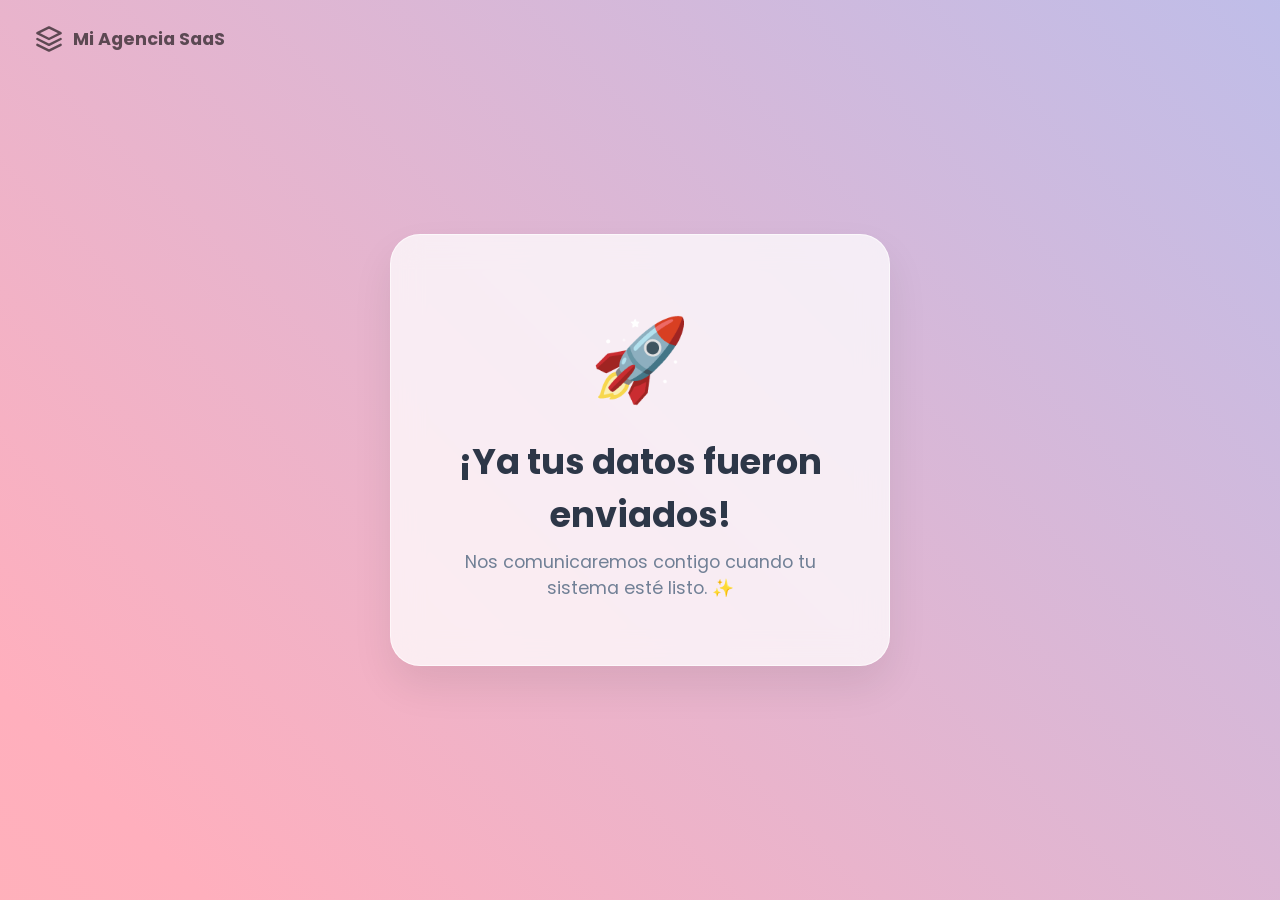
<file: app/frontend/forms/public/exito.html>
<!DOCTYPE html>
<html lang="es">
<head>
    <meta charset="UTF-8">
    <meta name="viewport" content="width=device-width, initial-scale=1.0">
    <title>¡Onboarding Completado!</title>
    <link rel="preconnect" href="https://fonts.googleapis.com">
    <link rel="preconnect" href="https://fonts.gstatic.com" crossorigin>
    <link href="https://fonts.googleapis.com/css2?family=Poppins:wght@300;400;500;600;700&display=swap" rel="stylesheet">
    <link rel="stylesheet" href="styles.css">
    
    <style>
        /* Estilos específicos para asegurar que el mensaje quede centrado */
        .success-content {
            background: var(--card-bg);
            backdrop-filter: blur(15px);
            border: 1px solid rgba(255, 255, 255, 0.6);
            padding: 4rem 3rem;
            border-radius: 30px;
            box-shadow: 0 20px 40px rgba(0, 0, 0, 0.08);
            text-align: center;
            animation: popIn 0.8s cubic-bezier(0.175, 0.885, 0.32, 1.275) forwards;
            max-width: 500px;
            width: 90%;
        }
        .success-content h1 { font-size: 2.2rem; color: var(--text-dark); margin-bottom: 0.5rem; }
        .success-content p { font-size: 1.1rem; color: var(--text-light); }
        .success-emoji { font-size: 5rem; display: block; margin-bottom: 1rem; animation: floatEmoji 3s ease-in-out infinite; }
        
        @keyframes popIn { 
            0% { transform: scale(0.8); opacity: 0; }
            100% { transform: scale(1); opacity: 1; } 
        }
        @keyframes floatEmoji { 
            0%, 100% { transform: translateY(0); } 
            50% { transform: translateY(-15px); } 
        }
        
        @media (max-width: 768px) {
            .success-content { padding: 3rem 1.5rem; }
            .success-content h1 { font-size: 1.8rem; }
        }
    </style>
</head>
<body>
    <div class="agency-logo">
        <svg width="24" height="24" viewBox="0 0 24 24" fill="none" stroke="currentColor" stroke-width="2" stroke-linecap="round" stroke-linejoin="round">
            <polygon points="12 2 2 7 12 12 22 7 12 2"></polygon>
            <polyline points="2 17 12 22 22 17"></polyline>
            <polyline points="2 12 12 17 22 12"></polyline>
        </svg>
        <span>Mi Agencia SaaS</span>
    </div>

    <div class="success-content">
        <span class="success-emoji">🚀</span>
        <h1>¡Ya tus datos fueron enviados!</h1>
        <p>Nos comunicaremos contigo cuando tu sistema esté listo. ✨</p>
    </div>
</body>
</html>
</file>
<file: app/frontend/forms/public/styles.css>
/* ==========================================================
   VARIABLES Y FONDOS
   ========================================================== */
:root {
  --pastel-pink: #ffc3a0;
  --pastel-peach: #ffafbd;
  --pastel-blue: #a1c4fd;
  --pastel-mint: #c2e9fb;
  --text-dark: #2d3748;
  --text-light: #718096;
  --primary-btn: #7f9cf5;
  --primary-btn-hover: #667eea;
  --error-color: #fc8181;
  --card-bg: rgba(255, 255, 255, 0.75);
}

* {
  box-sizing: border-box;
  margin: 0;
  padding: 0;
  font-family: "Poppins", sans-serif;
}

body {
  background: linear-gradient(
    45deg,
    var(--pastel-pink),
    var(--pastel-peach),
    var(--pastel-blue),
    var(--pastel-mint)
  );
  background-size: 400% 400%;
  animation: gradientBG 15s ease infinite;
  color: var(--text-dark);
  display: flex;
  justify-content: center;
  align-items: center;
  height: 100vh;
  overflow: hidden;
}

@keyframes gradientBG {
  0% {
    background-position: 0% 50%;
  }
  50% {
    background-position: 100% 50%;
  }
  100% {
    background-position: 0% 50%;
  }
}

.agency-logo {
  position: fixed;
  top: 25px;
  left: 35px;
  display: flex;
  align-items: center;
  gap: 10px;
  font-weight: 700;
  font-size: 1.1rem;
  color: rgba(0, 0, 0, 0.6);
  z-index: 100;
}
.agency-logo svg {
  width: 28px;
  height: 28px;
  stroke: rgba(0, 0, 0, 0.6);
}

/* ==========================================================
   FORMULARIO Y PASOS
   ========================================================== */
.form-container {
  width: 100%;
  position: relative;
  height: 100vh;
  display: flex;
  flex-direction: column;
  justify-content: center;
  transition: opacity 0.5s ease;
}

form {
  position: relative;
  width: 100%;
  height: 100%;
}

.step {
  position: absolute;
  top: 50%;
  left: 50%;
  transform: translate(-50%, calc(-50% + 30px)) scale(0.95);
  width: 90%;
  max-width: 750px;
  max-height: 85vh;
  overflow-y: auto; /* Scroll interno activado */
  background: var(--card-bg);
  backdrop-filter: blur(12px);
  -webkit-backdrop-filter: blur(12px);
  border: 1px solid rgba(255, 255, 255, 0.5);
  border-radius: 24px;
  padding: 3rem;
  box-shadow: 0 15px 35px rgba(0, 0, 0, 0.05);
  opacity: 0;
  visibility: hidden;
  transition: all 0.5s cubic-bezier(0.25, 1, 0.5, 1);
}

.step.active {
  opacity: 1;
  visibility: visible;
  transform: translate(-50%, -50%) scale(1);
  z-index: 10;
}

/* Scroll elegante */
.step::-webkit-scrollbar {
  width: 6px;
}
.step::-webkit-scrollbar-track {
  background: transparent;
  margin: 10px 0;
}
.step::-webkit-scrollbar-thumb {
  background: rgba(127, 156, 245, 0.5);
  border-radius: 10px;
}

/* ==========================================================
   TARJETAS DE PLANES (FLIP CARDS)
   ========================================================== */
.plans-step {
  padding: 2.5rem;
}

.plans-container {
  display: flex;
  gap: 15px;
  margin-bottom: 1.5rem;
  position: relative;
  justify-content: center;
}

.plan-card {
  flex: 1;
  height: 280px;
  perspective: 1000px;
  cursor: pointer;
}

.plan-inner {
  width: 100%;
  height: 100%;
  position: relative;
  transition: transform 0.6s cubic-bezier(0.4, 0.2, 0.2, 1);
  transform-style: preserve-3d;
}

.plan-card:hover .plan-inner {
  transform: rotateY(180deg);
}

.plan-front,
.plan-back {
  position: absolute;
  width: 100%;
  height: 100%;
  backface-visibility: hidden;
  border-radius: 16px;
  padding: 1.5rem 1rem;
  display: flex;
  flex-direction: column;
  justify-content: center;
  align-items: center;
  border: 2px solid rgba(255, 255, 255, 0.8);
}

.plan-front {
  background: rgba(255, 255, 255, 0.9);
  box-shadow: 0 8px 20px rgba(0, 0, 0, 0.05);
  z-index: 2;
  text-align: center;
  transition: border 0.3s ease;
}

.plan-front h3 {
  font-size: 1.4rem;
  color: var(--text-dark);
  margin-bottom: 10px;
}
.plan-front .price {
  font-size: 2rem;
  font-weight: 700;
  color: var(--primary-btn);
}
.plan-front .price span {
  font-size: 0.9rem;
  color: var(--text-light);
  font-weight: 400;
}

.plan-back {
  background: var(--primary-btn);
  color: white;
  transform: rotateY(180deg);
  box-shadow: 0 10px 25px rgba(127, 156, 245, 0.4);
  justify-content: space-between;
}

.plan-back ul {
  list-style: none;
  font-size: 0.8rem;
  text-align: left;
  width: 100%;
}
.plan-back li {
  margin-bottom: 8px;
  position: relative;
  padding-left: 18px;
  line-height: 1.2;
}
.plan-back li::before {
  content: "✓";
  position: absolute;
  left: 0;
  font-weight: bold;
  color: #fff;
}

.select-text {
  font-size: 0.8rem;
  font-weight: 600;
  background: rgba(255, 255, 255, 0.2);
  padding: 5px 15px;
  border-radius: 20px;
  margin-top: 10px;
}
.call-req {
  font-size: 0.7rem;
  font-style: italic;
  background: transparent;
  padding: 0;
}

.plan-card.selected .plan-front {
  border-color: var(--primary-btn);
  box-shadow: 0 0 0 4px rgba(127, 156, 245, 0.3);
}

/* ==========================================================
   TIPOGRAFÍA E INPUTS
   ========================================================== */
.question-header h2 {
  font-size: 1.6rem;
  font-weight: 600;
  line-height: 1.3;
  margin-bottom: 0.5rem;
}
.question-header p {
  font-size: 0.95rem;
  color: var(--text-light);
}

.input-wrapper {
  margin-bottom: 1.8rem;
  width: 100%;
}
.input-wrapper label {
  display: block;
  font-size: 0.9rem;
  font-weight: 500;
  color: var(--text-light);
  margin-bottom: 0.5rem;
}

input,
select,
textarea {
  width: 100%;
  background: transparent;
  border: none;
  border-bottom: 2px solid rgba(0, 0, 0, 0.1);
  padding: 0.5rem 0;
  font-size: 1.2rem;
  color: var(--text-dark);
  outline: none;
  transition: border-color 0.3s ease;
}
textarea {
  resize: none;
  font-size: 1.1rem;
}
input::placeholder,
textarea::placeholder {
  color: rgba(0, 0, 0, 0.25);
  font-weight: 300;
}
input:focus,
select:focus,
textarea:focus {
  border-bottom-color: var(--primary-btn);
}

.input-error {
  border-bottom-color: var(--error-color) !important;
  animation: shake 0.4s ease-in-out;
}
.plans-container.input-error {
  animation: shake 0.4s ease-in-out;
}
@keyframes shake {
  0%,
  100% {
    transform: translateX(0);
  }
  25% {
    transform: translateX(-6px);
  }
  75% {
    transform: translateX(6px);
  }
}

.btn-group {
  display: flex;
  justify-content: space-between;
  align-items: center;
  margin-top: 1.5rem;
}
button {
  font-family: "Poppins", sans-serif;
  font-size: 1.1rem;
  font-weight: 500;
  border: none;
  border-radius: 30px;
  cursor: pointer;
  transition: all 0.3s ease;
}
.next-btn,
#submitBtn {
  background-color: var(--primary-btn);
  color: white;
  padding: 0.8rem 2.5rem;
  box-shadow: 0 10px 20px rgba(127, 156, 245, 0.3);
}
.next-btn:hover,
#submitBtn:hover {
  background-color: var(--primary-btn-hover);
  transform: translateY(-2px);
  box-shadow: 0 12px 25px rgba(127, 156, 245, 0.4);
}
.prev-btn {
  background: transparent;
  color: var(--text-light);
  padding: 0.8rem 1rem;
}
.prev-btn:hover {
  color: var(--text-dark);
}

/* ==========================================================
   BARRA DE PROGRESO Y ÉXITO
   ========================================================== */
.progress-container {
  position: absolute;
  bottom: 30px;
  left: 50%;
  transform: translateX(-50%);
  width: 80%;
  height: 6px;
  background: rgba(255, 255, 255, 0.4);
  border-radius: 10px;
  overflow: hidden;
}
.progress-bar {
  height: 100%;
  width: 12.5%;
  background: var(--primary-btn);
  border-radius: 10px;
  transition: width 0.4s ease;
}

.success-screen {
  position: absolute;
  inset: 0;
  display: none;
  flex-direction: column;
  justify-content: center;
  align-items: center;
  text-align: center;
  z-index: 200;
}
.success-screen.active {
  display: flex;
}
.success-content {
  background: var(--card-bg);
  backdrop-filter: blur(15px);
  border: 1px solid rgba(255, 255, 255, 0.6);
  padding: 4rem 3rem;
  border-radius: 30px;
  box-shadow: 0 20px 40px rgba(0, 0, 0, 0.08);
  transform: scale(0.8);
  opacity: 0;
  animation: popIn 0.8s cubic-bezier(0.175, 0.885, 0.32, 1.275) forwards;
}
.success-content h1 {
  font-size: 2.2rem;
  color: var(--text-dark);
  margin-bottom: 0.5rem;
}
.success-content p {
  font-size: 1.1rem;
  color: var(--text-light);
}
.success-emoji {
  font-size: 5rem;
  display: block;
  margin-bottom: 1rem;
  animation: floatEmoji 3s ease-in-out infinite;
}
@keyframes popIn {
  to {
    transform: scale(1);
    opacity: 1;
  }
}
@keyframes floatEmoji {
  0%,
  100% {
    transform: translateY(0);
  }
  50% {
    transform: translateY(-15px);
  }
}

/* ==========================================================
   DISEÑO MÓVIL ESTRICTO (El arreglo final)
   ========================================================== */
@media (max-width: 768px) {
  .agency-logo {
    top: 15px;
    left: 20px;
    font-size: 0.9rem;
  }
  .agency-logo svg {
    width: 20px;
    height: 20px;
  }

  .step {
    width: 95%;
    padding: 1.5rem 1rem;
    max-height: 85vh;
    /* Aseguramos que la ventana blanca tenga espacio para crecer si hay mucho contenido */
    display: flex;
    flex-direction: column;
  }

  .question-header {
    margin-bottom: 1rem;
    flex-shrink: 0;
  }
  .question-header h2 {
    font-size: 1.15rem;
    margin-bottom: 0.2rem;
  }
  .question-header p {
    font-size: 0.85rem;
  }

  /* El contenedor de las tarjetas */
  .plans-container {
    flex-direction: column;
    gap: 12px;
    margin-bottom: 1rem;
    flex-shrink: 0;
  }

  .plan-card {
    /* ESTO ES LA MAGIA: Prohíbe terminantemente que se encojan las tarjetas */
    flex: 0 0 auto;
    width: 100%;
    height: 155px; /* Altura fija para que la tarjeta de vuelta sin romperse */
  }

  .plan-front {
    flex-direction: row;
    justify-content: space-between;
    align-items: center;
    padding: 1rem 1.5rem;
  }

  .plan-front h3 {
    font-size: 1.2rem;
    margin-bottom: 0;
  }
  .plan-front .price {
    font-size: 1.5rem;
  }

  .plan-back {
    padding: 1rem;
  }
  .plan-back ul {
    font-size: 0.75rem;
    line-height: 1.3;
  }
  .plan-back li {
    margin-bottom: 4px;
    padding-left: 14px;
  }

  .select-text {
    font-size: 0.7rem;
    padding: 4px 10px;
    margin-top: 5px;
  }

  /* Forzar que los botones bajen */
  .btn-group {
    margin-top: 1rem;
    flex-shrink: 0;
  }

  input,
  select,
  textarea {
    font-size: 1rem;
    padding: 0.4rem 0;
  }
  button {
    padding: 0.6rem 1.5rem;
    font-size: 0.95rem;
  }
}

/* ==========================================================
   ESTILOS PARA RADIO BUTTONS Y REDES SOCIALES (PASO 7)
   ========================================================== */
.radio-group {
  display: flex;
  gap: 25px;
  margin-top: 10px;
  margin-bottom: 5px;
}

.radio-label {
  display: flex;
  align-items: center;
  gap: 8px;
  cursor: pointer;
  font-size: 1.1rem !important;
  color: var(--text-dark) !important;
}

.radio-label input[type="radio"] {
  width: 20px;
  height: 20px;
  margin: 0;
  accent-color: var(--primary-btn);
}

.social-inputs {
  display: flex;
  flex-direction: column;
  gap: 12px;
}

/* ==========================================================
   DISEÑO DEL NÚMERO TELEFÓNICO NATIVO
   ========================================================== */
.phone-group {
  display: flex;
  gap: 15px;
  align-items: flex-end;
}

.phone-group select {
  width: 35%;
  padding: 0.5rem 0.2rem;
  font-size: 1.1rem;
  cursor: pointer;
}

.phone-group input {
  width: 65%;
}

/* Ajuste fino para celulares */
@media (max-width: 768px) {
  .phone-group {
    gap: 10px;
  }
  .phone-group select {
    width: 42%;
    font-size: 1rem;
  }
  .phone-group input {
    width: 58%;
  }
}
</file>
